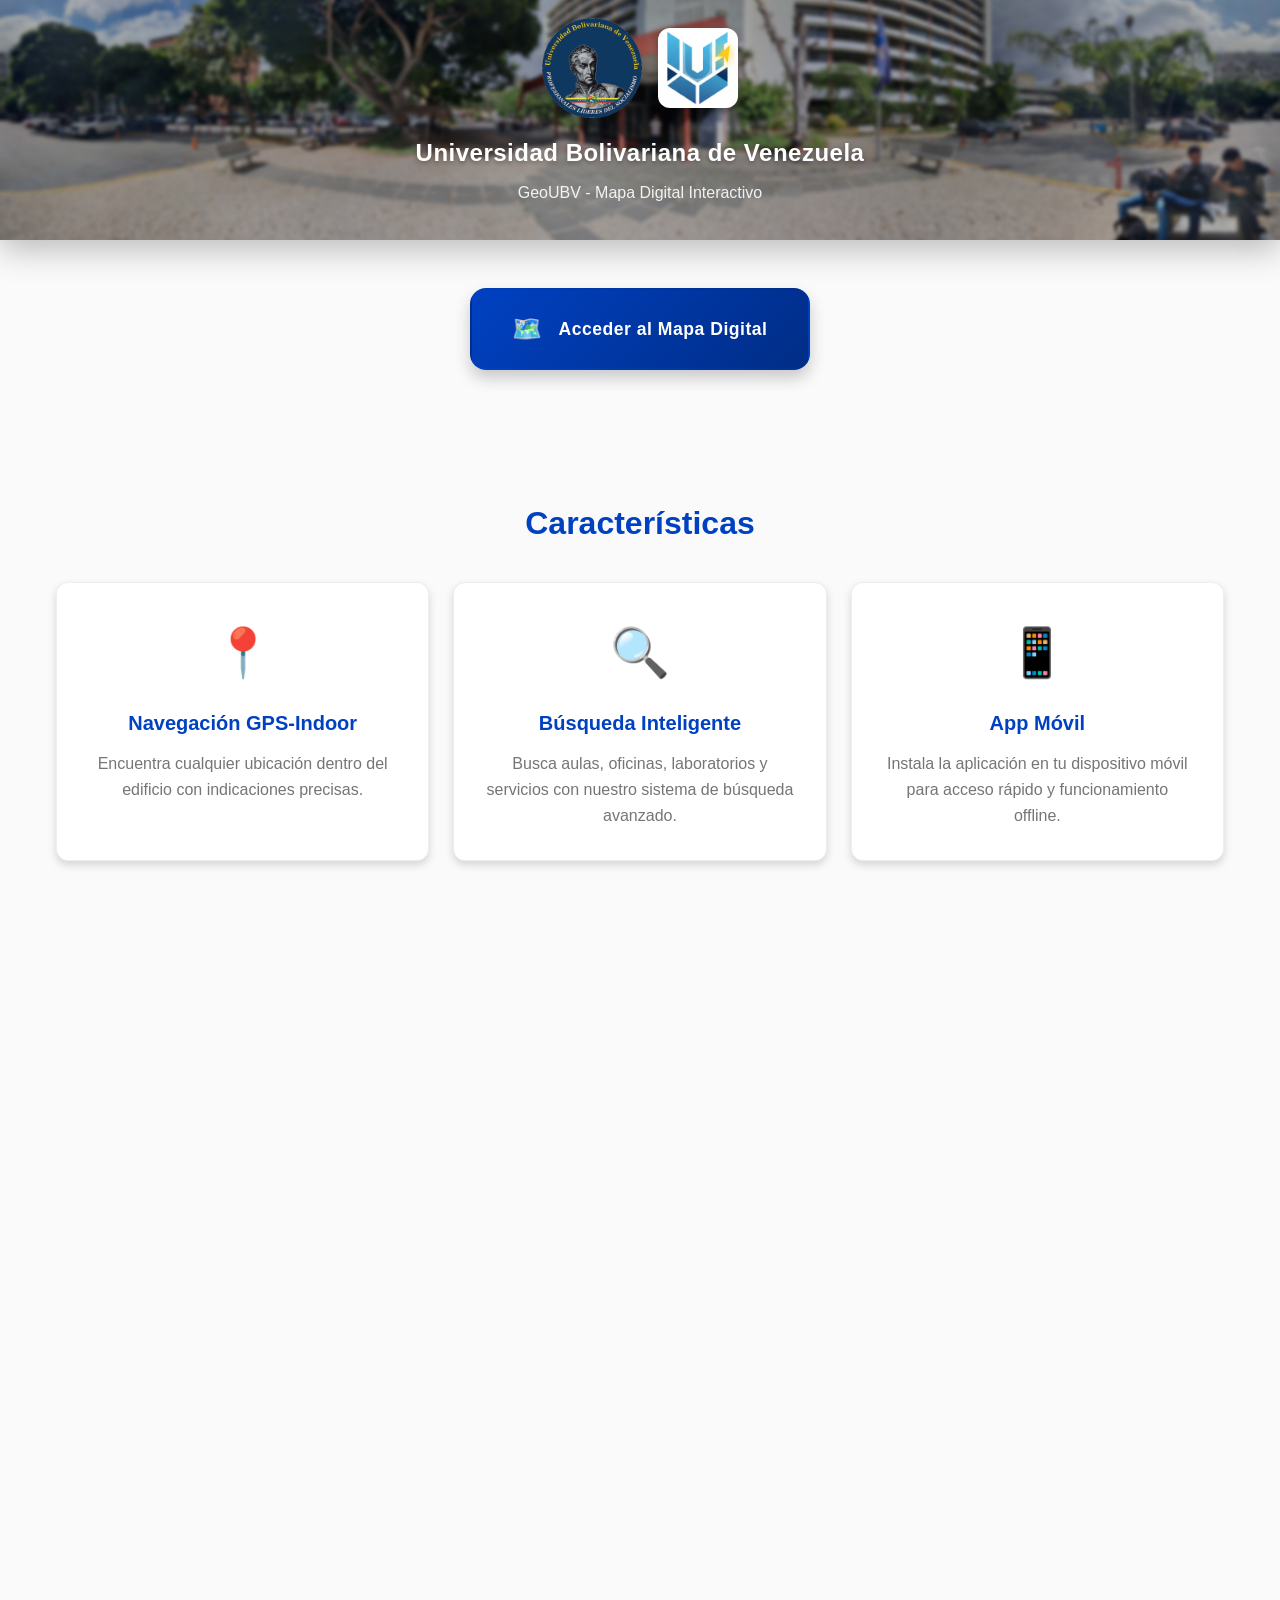
<file: index.html>
<!DOCTYPE html>
<html lang="es">

<head>
    <meta charset="UTF-8">
    <meta http-equiv="refresh" content="0; url=./menu.html">
    <title>Redirecting to Mapa Digital UBV</title>
    <link rel="stylesheet" href="styles/main.css?v=1.0.5">
    <script>
        // Redirección inmediata con JavaScript como respaldo
        window.location.href = 'menu.html';
    </script>
</head>

<body>
    <p>Redirigiendo al menú principal...</p>
</body>

</html>
</file>
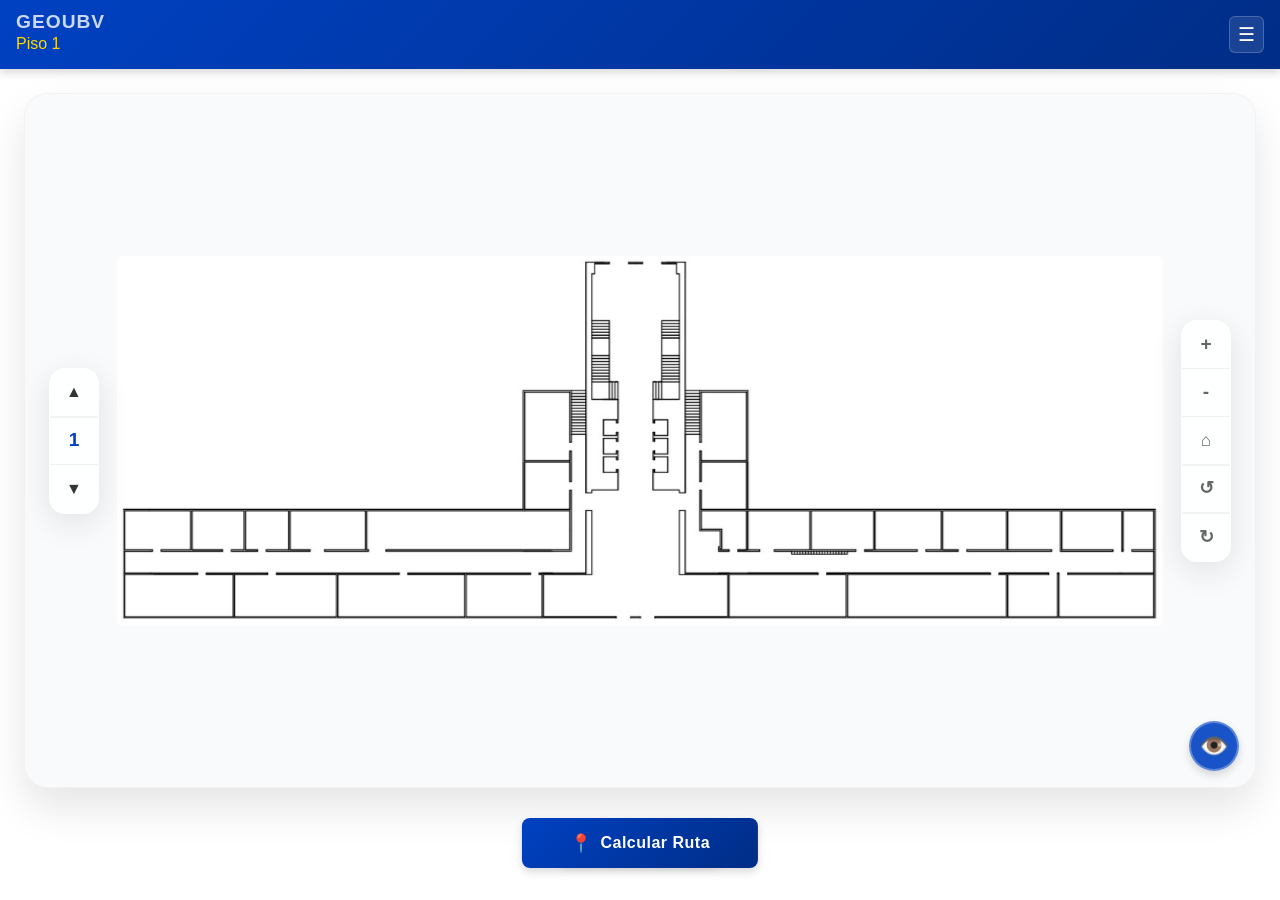
<file: map.html>
<!DOCTYPE html>
<html lang="es">

<head>
    <meta charset="UTF-8">
    <meta name="viewport" content="width=device-width, initial-scale=1.0, maximum-scale=1.0, user-scalable=no">
    <meta name="description" content="Mapa digital interactivo de la Universidad Bolivariana de Venezuela">
    <meta name="theme-color" content="#0041C2">

    <!-- PWA -->
    <link rel="manifest" href="manifest.json">

    <title>GeoUBV - Mapa Digital Interactivo</title>
    <link rel="stylesheet" href="styles/main.css?v=1.0.9">
</head>

<body>
    <!-- Header -->
    <header class="header">
        <div class="header-content">
            <div class="header-titles">
                <h1 class="header-title-main">GeoUBV</h1>
                <h2 class="current-floor-title" id="current-floor-title">Piso 1</h2>
            </div>
            <!-- Menú Desplegable -->
            <div class="dropdown-menu">
                <button class="dropdown-toggle" id="dropdown-toggle" aria-label="Menú">
                    <span class="menu-icon">☰</span>
                </button>
                <div class="dropdown-content" id="dropdown-content">
                    <button class="dropdown-item" data-action="menu">
                        <span class="item-icon">🏠</span>
                        <span class="item-text">Menú Principal</span>
                    </button>
                    <button class="dropdown-item" data-action="help">
                        <span class="item-icon">❓</span>
                        <span class="item-text">¿Cómo Usar?</span>
                    </button>
                    <button class="dropdown-item" data-action="admin">
                        <span class="item-icon">🔒</span>
                        <span class="item-text">Modo Admin</span>
                    </button>
                    <button class="dropdown-item" data-action="admin-profile">
                        <span class="item-icon">👤</span>
                        <span class="item-text">Perfil Admin</span>
                    </button>
                </div>
            </div>
        </div>
    </header>

    <!-- Contenedor Principal -->
    <main class="main-container">
        <!-- Área del Mapa -->
        <section class="map-container">
            <!-- Controles de Piso (Izquierda) -->
            <div class="floor-controls">
                <button class="floor-btn" id="floor-up" aria-label="Subir piso">▲</button>
                <div class="floor-display" id="floor-display">1</div>
                <button class="floor-btn" id="floor-down" aria-label="Bajar piso">▼</button>
            </div>

            <!-- Controles de Zoom (Derecha) -->
            <div class="zoom-controls">
                <button class="zoom-btn" id="zoom-in" aria-label="Acercar">+</button>
                <button class="zoom-btn" id="zoom-out" aria-label="Alejar">-</button>
                <button class="zoom-btn" id="zoom-reset" aria-label="Restablecer zoom">⌂</button>
                <button class="zoom-btn" id="rotate-left" aria-label="Rotar izquierda">↺</button>
                <button class="zoom-btn" id="rotate-right" aria-label="Rotar derecha">↻</button>
            </div>

            <!-- Botón Modo Inmersivo -->
            <button class="immersive-btn" id="immersive-btn" aria-label="Modo inmersivo">
                <span class="immersive-icon">👁️</span>
            </button>

            <!-- Contenedor del Mapa SVG -->
            <div class="map-wrapper" id="map-wrapper">
                <div id="map-image-wrapper" style="position:relative; width:100%; height:100%;">
                    <img id="map-image" class="map-svg" src="" alt="Mapa del edificio" aria-label="Mapa del edificio">
                    <canvas id="map-canvas"
                        style="position:absolute; left:0; top:0; width:100%; height:100%; pointer-events:none;"></canvas>
                </div>
            </div>
        </section>

        <!-- Botón Calcular Ruta (Debajo del mapa) -->
        <div class="route-button-container">
            <button class="route-btn" id="calculate-route-btn">Calcular Ruta</button>
        </div>

        <!-- Barra de Estado para Instrucciones de Ruta -->
        <div id="status-bar" style="
            text-align: center; 
            margin-top: 15px; 
            padding: 10px; 
            background: rgba(255,255,255,0.9); 
            border-radius: 8px; 
            font-weight: bold; 
            color: #333; 
            min-height: 24px;
            box-shadow: 0 4px 6px rgba(0,0,0,0.1);
            max-width: 600px;
            margin-left: auto;
            margin-right: auto;
            z-index: 10;
        ">Listo para navegar</div>
    </main>

    <!-- Modal de Calcular Ruta -->
    <div class="route-modal" id="route-modal">
        <div class="route-modal-overlay" id="route-modal-overlay"></div>
        <div class="route-modal-content">
            <div class="route-modal-header">
                <h2 class="route-modal-title">Calcular Ruta</h2>
                <button class="route-modal-close" id="route-modal-close" aria-label="Cerrar">×</button>
            </div>
            <div class="route-modal-body">
                <!-- Buscador de Origen -->
                <div class="route-search-section">
                    <label for="origin-search" class="route-search-label">Origen</label>
                    <div class="route-search-wrapper">
                        <input type="text" id="origin-search" class="route-search-input"
                            placeholder="Buscar ubicación de origen..." autocomplete="off"
                            aria-label="Buscar ubicación de origen">
                        <div class="route-search-suggestions" id="origin-suggestions"></div>
                    </div>
                    <div class="route-error-message" id="origin-error"></div>
                </div>

                <!-- Buscador de Destino -->
                <div class="route-search-section">
                    <label for="destination-search" class="route-search-label">Destino</label>
                    <div class="route-search-wrapper">
                        <input type="text" id="destination-search" class="route-search-input"
                            placeholder="Buscar ubicación de destino..." autocomplete="off"
                            aria-label="Buscar ubicación de destino">
                        <div class="route-search-suggestions" id="destination-suggestions"></div>
                    </div>
                    <div class="route-error-message" id="destination-error"></div>
                </div>

                <!-- Botón Calcular -->
                <div class="route-calculate-section">
                    <button class="route-calculate-btn" id="route-calculate-btn">Calcular</button>
                </div>
            </div>
        </div>
    </div>

    <!-- Modal de Ayuda -->
    <div class="route-modal" id="help-modal">
        <div class="route-modal-overlay" id="help-modal-overlay"></div>
        <div class="route-modal-content">
            <div class="route-modal-header">
                <h2 class="route-modal-title">Cómo Usar la App</h2>
                <button class="route-modal-close" id="help-modal-close" aria-label="Cerrar">×</button>
            </div>
            <div class="route-modal-body">
                <div class="help-content">
                    <section class="help-section">
                        <h3>🗺️ Navegación del Mapa</h3>
                        <ul>
                            <li><strong>Zoom:</strong> Usa los botones + y - o el scroll del mouse para hacer zoom</li>
                            <li><strong>Pan:</strong> Arrastra el mapa para moverte por él</li>
                            <li><strong>Pisos:</strong> Cambia entre pisos usando los controles de piso</li>
                        </ul>
                    </section>

                    <section class="help-section">
                        <h3>🛣️ Calcular Rutas</h3>
                        <ul>
                            <li>Haz click en "Calcular Ruta" en el menú</li>
                            <li>Busca tu ubicación de origen</li>
                            <li>Busca tu destino</li>
                            <li>Haz click en "Calcular" para ver la ruta</li>
                        </ul>
                    </section>

                    <section class="help-section">
                        <h3>👁️ Modo Inmersivo</h3>
                        <ul>
                            <li>Activa el modo inmersivo para una experiencia de pantalla completa</li>
                            <li>Presiona ESC para salir del modo inmersivo</li>
                        </ul>
                    </section>

                    <section class="help-section">
                        <h3>🌙 Modo Oscuro</h3>
                        <ul>
                            <li>Alterna entre tema claro y oscuro usando el switch en el menú</li>
                            <li>La preferencia se guarda automáticamente</li>
                        </ul>
                    </section>

                    <section class="help-section">
                        <h3>📱 Funciones Móviles</h3>
                        <ul>
                            <li>La app está optimizada para dispositivos móviles</li>
                            <li>Puedes instalarla como PWA para acceso rápido</li>
                            <li>Funciona sin conexión a internet</li>
                        </ul>
                    </section>
                </div>
            </div>
        </div>
    </div>

    <!-- Modal Modo Admin -->
    <div class="route-modal" id="admin-modal">
        <div class="route-modal-overlay" id="admin-modal-overlay"></div>
        <div class="route-modal-content">
            <div class="route-modal-header">
                <h2 class="route-modal-title">Modo Administrador</h2>
                <button class="route-modal-close" id="admin-modal-close" aria-label="Cerrar">×</button>
            </div>
            <div class="route-modal-body">
                <form id="admin-login-form">
                    <div class="route-search-section">
                        <label for="admin-user" class="route-search-label">Usuario</label>
                        <input type="text" id="admin-user" class="route-search-input" placeholder="Usuario" required
                            autocomplete="username">
                    </div>
                    <div class="route-search-section">
                        <label for="admin-password" class="route-search-label">Contraseña</label>
                        <input type="password" id="admin-password" class="route-search-input" placeholder="Contraseña"
                            required autocomplete="current-password">
                    </div>
                    <div class="route-error-message" id="admin-error-message" style="margin-bottom: 1rem;">Usuario o
                        contraseña incorrectos</div>
                    <div class="route-calculate-section">
                        <button type="submit" class="route-calculate-btn">Entrar</button>
                    </div>
                </form>
            </div>
        </div>
    </div>

    <!-- Panel de Perfil Admin (Migrado) -->
    <div id="panel-admin-profile" class="admin-panel">
        <div class="admin-panel-header">
            <h2>Panel de Control</h2>
            <button id="close-admin-profile" class="route-modal-close" style="font-size:1.5rem;">×</button>
        </div>
        <div class="admin-panel-body">
            <p>Estás logueado como: <b>Administrador</b></p>
            <hr>

            <!-- SECCIÓN ELIMINAR (MIGRADA) -->
            <div style="border-bottom: 1px solid var(--border-color); padding-bottom: 1rem; margin-bottom: 1rem;">
                <h3 style="margin-top:0; color:#d32f2f;">Eliminar ubicación</h3>
                <div class="form-group">
                    <label>Seleccione la ubicación a eliminar (solo locales):</label>
                    <select id="sel-eliminar-ubicacion" class="route-search-input"></select>
                </div>
                <button id="btn-eliminar-ubicacion" class="admin-action-btn danger" style="width:100%;">Eliminar
                    ubicación seleccionada</button>
            </div>

            <h3>Configuración GitHub</h3>
            <div class="form-group">
                <label>Usuario/Organización:</label>
                <input type="text" id="github-user" placeholder="tu-usuario" class="route-search-input">
            </div>
            <div class="form-group">
                <label>Repositorio:</label>
                <input type="text" id="github-repo" placeholder="nombre-repo" class="route-search-input">
            </div>
            <div class="form-group">
                <label>Token GitHub:</label>
                <input type="password" id="github-token" placeholder="ghp_xxxxxxxxxxxx" class="route-search-input">
            </div>
            <div class="form-group" style="display:flex; gap:10px;">
                <div style="flex:1;">
                    <label>Rama:</label>
                    <input type="text" id="github-branch" placeholder="main" class="route-search-input">
                </div>
                <div style="flex:2;">
                    <label>Ruta archivo:</label>
                    <input type="text" id="github-path" placeholder="data/dataUBV.json" class="route-search-input">
                </div>
            </div>
            <button id="btn-save-github-config" class="route-btn small" style="margin-top:10px;">Guardar Config</button>
            <hr>

            <h3>JSON generado</h3>
            <textarea id="json-output-admin" class="json-area" readonly></textarea>

            <div class="admin-actions">
                <button id="btn-copy-json" class="admin-action-btn">Copiar JSON</button>
                <button id="btn-download-json" class="admin-action-btn">Descargar JSON</button>
                <button id="btn-save-github" class="admin-action-btn danger">💾 Guardar en GitHub</button>
            </div>

            <div id="github-status" class="status-msg"></div>

            <hr>
            <div class="admin-footer">
                <button id="btn-reset-local" class="admin-action-btn warning">Resetear Cambios Locales</button>
            </div>
        </div>
    </div>

    <!-- Modal Agregar Ubicación (Migrado) -->
    <div id="modal-agregar" class="route-modal">
        <div class="route-modal-overlay"></div>
        <div class="route-modal-content">
            <div class="route-modal-header">
                <h2 class="route-modal-title">Agregar Ubicación</h2>
                <button id="modal-agregar-close" class="route-modal-close">×</button>
            </div>
            <div class="route-modal-body">
                <div class="form-group">
                    <label>Nombre del lugar:</label>
                    <input type="text" id="modal-agregar-nombre" class="route-search-input" placeholder="Ej: Aula 305">
                </div>
                <div class="form-group">
                    <label>Sector:</label>
                    <select id="modal-agregar-sector" class="route-search-input">
                        <option value="Ala_Oeste">Ala Oeste</option>
                        <option value="Centro">Centro</option>
                        <option value="Ala_Este">Ala Este</option>
                    </select>
                </div>
                <div class="route-calculate-section"
                    style="margin-top:20px; display:flex; gap:10px; justify-content:flex-end;">
                    <button id="btn-cancelar-agregar" class="route-btn" style="background:#666;">Cancelar</button>
                    <button id="btn-confirmar-agregar" class="route-btn">Guardar</button>
                </div>
            </div>
        </div>
    </div>

    <script type="module" src="scripts/app.js"></script>
    <script src="scripts/headerScroll.js"></script>
</body>

</html>
</file>
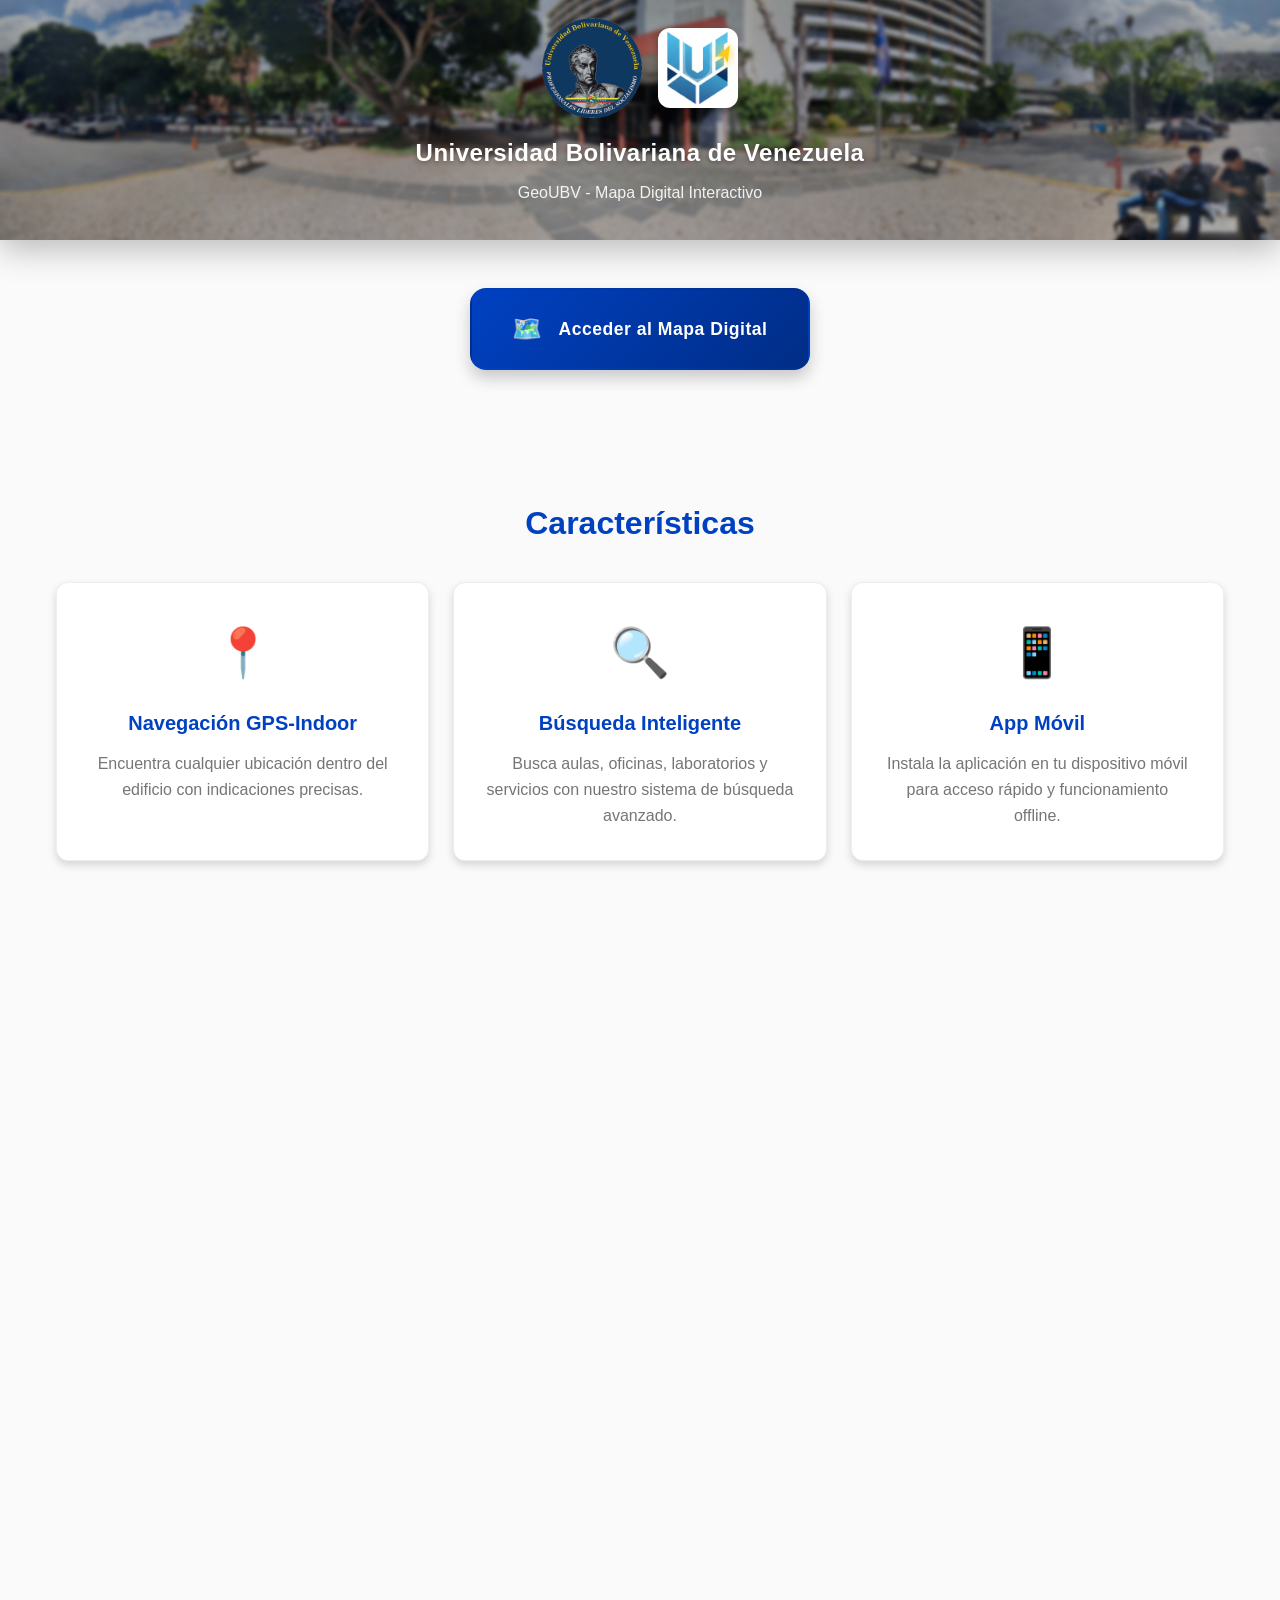
<file: menu.html>
<!DOCTYPE html>
<html lang="es">

<head>
    <meta charset="UTF-8">
    <meta name="viewport" content="width=device-width, initial-scale=1.0">
    <meta name="description" content="Mapa Digital Interactivo - Universidad Bolivariana de Venezuela">
    <meta name="theme-color" content="#0041C2">

    <!-- PWA -->
    <link rel="manifest" href="manifest.json">

    <title>Mapa Digital - Universidad Bolivariana de Venezuela</title>
    <link rel="stylesheet" href="styles/menu.css?v=1.0.7">
</head>

<body>
    <!-- Header -->
    <header class="menu-header">
        <div class="header-content">
            <div class="logo-section">
                <div class="logos-container">
                    <img src="assets/icons/ubvlogo.png" alt="Logo Universidad Bolivariana de Venezuela"
                        class="ubv-logo">
                    <img src="assets/icons/icon-192x192.png" alt="GeoUBV - Mapa Digital" class="app-logo">
                </div>
                <h1 class="university-title">Universidad Bolivariana de Venezuela</h1>
                <p class="app-subtitle">GeoUBV - Mapa Digital Interactivo</p>
            </div>
        </div>
    </header>

    <!-- Main Menu -->
    <main class="menu-main">
        <div class="menu-container">
            <!-- Hero removed: starting fresh (image and animations cleared) -->

            <!-- Main Action -->
            <section class="action-section">
                <a href="map.html" class="main-button">
                    <span class="button-icon">🗺️</span>
                    <span class="button-text">Acceder al Mapa Digital</span>
                </a>
            </section>

            <!-- Features Grid -->
            <section class="features-section">
                <h3 class="features-title">Características</h3>
                <div class="features-grid">
                    <div class="feature-card">
                        <div class="feature-icon">📍</div>
                        <h4 class="feature-title">Navegación GPS-Indoor</h4>
                        <p class="feature-description">
                            Encuentra cualquier ubicación dentro del edificio con indicaciones precisas.
                        </p>
                    </div>

                    <div class="feature-card">
                        <div class="feature-icon">🔍</div>
                        <h4 class="feature-title">Búsqueda Inteligente</h4>
                        <p class="feature-description">
                            Busca aulas, oficinas, laboratorios y servicios con nuestro sistema de búsqueda avanzado.
                        </p>
                    </div>

                    <div class="feature-card">
                        <div class="feature-icon">📱</div>
                        <h4 class="feature-title">App Móvil</h4>
                        <p class="feature-description">
                            Instala la aplicación en tu dispositivo móvil para acceso rápido y funcionamiento offline.
                        </p>
                    </div>

                    <div class="feature-card">
                        <div class="feature-icon">♿</div>
                        <h4 class="feature-title">Accesibilidad</h4>
                        <p class="feature-description">
                            Diseño inclusivo con soporte para diferentes necesidades y dispositivos.
                        </p>
                    </div>
                </div>
            </section>

            <!-- Info Section -->
            <section class="info-section">
                <div class="info-card">
                    <h4 class="info-title">¿Primera vez aquí?</h4>
                    <p class="info-text">
                        Nuestro mapa digital te ayudará a orientarte rápidamente. Incluye información sobre
                        puntos de interés, rutas de evacuación y servicios disponibles.
                    </p>
                </div>

                <div class="info-card">
                    <h4 class="info-title">Actualizaciones</h4>
                    <p class="info-text">
                        La aplicación se actualiza automáticamente. Siempre tendrás acceso a la información más
                        reciente.
                    </p>
                </div>
            </section>
        </div>
    </main>

    <!-- Footer -->
    <footer class="menu-footer">
        <div class="footer-content">
            <p class="footer-text">
                &copy; 2024 Universidad Bolivariana de Venezuela. Todos los derechos reservados.
            </p>
            <p class="footer-text footer-subtext">
                Mapa Digital Interactivo - Versión Prototipo
            </p>
        </div>
    </footer>

    <script src="scripts/menu.js"></script>
</body>

</html>
</file>
<file: styles/main.css>
﻿/* ============================================
   Variables y Reset
   ============================================ */

:root {
    --primary-blue: #0041C2;
    --dark-blue: #002D86;
    --light-gray: #F4F7FA;
    --white: #FFFFFF;
    --gold: #FFD700;

    --shadow-sm: 0 2px 4px rgba(0, 0, 0, 0.1);
    --shadow-md: 0 4px 8px rgba(0, 0, 0, 0.15);
    --shadow-lg: 0 8px 16px rgba(0, 0, 0, 0.2);

    --transition-fast: 0.2s ease;
    --transition-normal: 0.3s ease;
    --transition-slow: 0.5s ease;

    /* Tema Claro (por defecto) */
    --bg-primary: #FFFFFF;
    --bg-secondary: #F4F7FA;
    --text-primary: #333333;
    --text-secondary: #666666;
    --border-color: #E1E5E9;
    --card-bg: #FFFFFF;
    --modal-bg: rgba(0, 0, 0, 0.5);
    --modal-content-bg: #FFFFFF;
}



* {
    margin: 0;
    padding: 0;
    box-sizing: border-box;
}

html,
body {
    height: 100%;
    overflow-x: hidden;
    overflow-y: auto;
    /* Permitir scroll vertical si es necesario */
}

body {
    font-family: -apple-system, BlinkMacSystemFont, 'Segoe UI', Roboto, 'Helvetica Neue', Arial, sans-serif;
    background-color: var(--bg-primary);
    color: var(--text-primary);
    line-height: 1.6;
    min-height: 100vh;
    display: flex;
    flex-direction: column;
    transition: background-color var(--transition-normal), color var(--transition-normal);
}

/* ============================================
   Header
   ============================================ */

.header {
    background: linear-gradient(135deg, var(--primary-blue) 0%, var(--dark-blue) 100%);
    color: var(--white);
    padding: 0.75rem 1rem;
    box-shadow: var(--shadow-md);
    position: sticky;
    top: 0;
    z-index: 100;
    transition: transform 0.3s ease-in-out;
}

.header-content {
    max-width: 1400px;
    margin: 0 auto;
    display: flex;
    align-items: center;
    justify-content: space-between;
}

.header-titles {
    display: flex;
    flex-direction: column;
}

.header-title-main {
    font-size: 1.2rem;
    font-weight: 800;
    margin: 0;
    line-height: 1;
    letter-spacing: 1px;
    text-transform: uppercase;
    opacity: 0.8;
}

.current-floor-title {
    font-size: 1rem;
    font-weight: 500;
    margin: 0;
    color: var(--gold);
    text-transform: capitalize;
}

/* MenÃº Desplegable */
.dropdown-menu {
    position: relative;
}

.dropdown-toggle {
    background: rgba(255, 255, 255, 0.1);
    border: 1px solid rgba(255, 255, 255, 0.2);
    border-radius: 6px;
    color: var(--white);
    padding: 0.5rem;
    cursor: pointer;
    transition: all var(--transition-fast);
    display: flex;
    align-items: center;
    justify-content: center;
}

.dropdown-toggle:hover {
    background: rgba(255, 255, 255, 0.2);
    transform: scale(1.05);
}

.dropdown-toggle:active {
    transform: scale(0.95);
}

.menu-icon {
    font-size: 1.2rem;
    line-height: 1;
}

.dropdown-content {
    position: absolute;
    top: 100%;
    right: 0;
    background: var(--card-bg);
    border-radius: 8px;
    box-shadow: var(--shadow-lg);
    min-width: 200px;
    opacity: 0;
    visibility: hidden;
    transform: translateY(-10px);
    transition: all 0.2s ease;
    z-index: 1000;
    margin-top: 0.5rem;
}

.dropdown-content.active {
    opacity: 1;
    visibility: visible;
    transform: translateY(0);
}

.dropdown-item {
    display: flex;
    align-items: center;
    gap: 0.75rem;
    padding: 0.75rem 1rem;
    color: var(--text-primary);
    text-decoration: none;
    transition: background-color var(--transition-fast);
    border: none;
    background: none;
    width: 100%;
    text-align: left;
    cursor: pointer;
    font-size: 0.9rem;
}

.dropdown-item:hover {
    background-color: var(--bg-secondary);
}

.dropdown-item:first-child {
    border-radius: 8px 8px 0 0;
}

.dropdown-item:last-child {
    border-radius: 0 0 8px 8px;
}

.dropdown-item:only-child {
    border-radius: 8px;
}

.item-icon {
    font-size: 1.1rem;
    width: 20px;
    text-align: center;
}

.item-text {
    flex: 1;
}



.back-to-menu {
    color: var(--white);
    text-decoration: none;
    font-size: 0.9rem;
    font-weight: 500;
    padding: 0.5rem 1rem;
    border-radius: 6px;
    background-color: rgba(255, 255, 255, 0.1);
    transition: all var(--transition-fast);
    border: 1px solid rgba(255, 255, 255, 0.2);
}

.back-to-menu:hover {
    background-color: rgba(255, 255, 255, 0.2);
    transform: translateX(-2px);
}

.back-to-menu:active {
    transform: translateX(0);
}

.header-title {
    font-size: 1.75rem;
    font-weight: 700;
    margin-bottom: 0.25rem;
    letter-spacing: 0.5px;
}

.header-subtitle {
    font-size: 0.95rem;
    opacity: 0.9;
    font-weight: 300;
}

/* ============================================
   Contenedor Principal
   ============================================ */

.main-container {
    display: flex;
    flex-direction: column;
    min-height: calc(100vh - 80px);
    /* Altura mÃ­nima considerando el header */
    max-width: 1400px;
    margin: 0 auto;
    width: 100%;
    padding: 1.5rem;
    gap: 1rem;
    overflow-y: auto;
    /* Permitir scroll vertical */
}

/* ============================================
   Ãrea del Mapa
   ============================================ */

.map-container {
    flex: 1;
    position: relative;
    background-color: var(--white);
    border-radius: 24px;
    box-shadow: 0 20px 40px rgba(0, 0, 0, 0.1);
    overflow: hidden;
    min-height: 400px;
    /* Altura mínima para asegurar visibilidad */
    display: flex;
    align-items: center;
    justify-content: center;
    border: 1px solid rgba(0, 0, 0, 0.05);
}

/* Controles de Piso (Izquierda) */
.floor-controls {
    position: absolute;
    top: 50%;
    left: 1.5rem;
    transform: translateY(-50%);
    display: flex;
    flex-direction: column;
    gap: 0;
    z-index: 10;
    background-color: rgba(255, 255, 255, 0.85);
    backdrop-filter: blur(12px);
    -webkit-backdrop-filter: blur(12px);
    border-radius: 16px;
    box-shadow: 0 8px 32px rgba(0, 0, 0, 0.1);
    overflow: hidden;
    border: 1px solid rgba(255, 255, 255, 0.3);
    transition: all var(--transition-normal);
}

.floor-controls:hover {
    box-shadow: 0 12px 40px rgba(0, 0, 0, 0.15);
    background-color: rgba(255, 255, 255, 0.95);
}



.floor-btn {
    width: 48px;
    height: 48px;
    background: transparent;
    border: none;
    border-bottom: 1px solid rgba(0, 0, 0, 0.05);
    color: var(--text-primary);
    font-size: 1rem;
    cursor: pointer;
    transition: all var(--transition-fast);
    display: flex;
    align-items: center;
    justify-content: center;
}



.floor-btn:last-child {
    border-bottom: none;
}

.floor-btn:hover {
    background-color: rgba(0, 65, 194, 0.1);
    color: var(--primary-blue);
}

.floor-btn:active {
    background-color: rgba(0, 65, 194, 0.2);
}

.floor-display {
    width: 48px;
    height: 48px;
    background: transparent;
    border-top: 1px solid rgba(0, 0, 0, 0.05);
    border-bottom: 1px solid rgba(0, 0, 0, 0.05);
    color: var(--primary-blue);
    font-size: 1.2rem;
    font-weight: 700;
    display: flex;
    align-items: center;
    justify-content: center;
    font-variant-numeric: tabular-nums;
}



/* Controles de Zoom (Derecha) */
.zoom-controls {
    position: absolute;
    top: 50%;
    right: 1.5rem;
    transform: translateY(-50%);
    display: flex;
    flex-direction: column;
    gap: 0;
    z-index: 10;
    background-color: rgba(255, 255, 255, 0.85);
    backdrop-filter: blur(12px);
    -webkit-backdrop-filter: blur(12px);
    border-radius: 16px;
    box-shadow: 0 8px 32px rgba(0, 0, 0, 0.1);
    overflow: hidden;
    border: 1px solid rgba(255, 255, 255, 0.3);
    transition: all var(--transition-normal);
}

.zoom-controls:hover {
    box-shadow: 0 12px 40px rgba(0, 0, 0, 0.15);
    background-color: rgba(255, 255, 255, 0.95);
}



.zoom-btn {
    width: 48px;
    height: 48px;
    background: transparent;
    border: none;
    border-bottom: 1px solid rgba(0, 0, 0, 0.05);
    color: var(--text-secondary);
    font-size: 1.2rem;
    font-weight: 600;
    cursor: pointer;
    transition: all var(--transition-fast);
    display: flex;
    align-items: center;
    justify-content: center;
}



.zoom-btn:last-child {
    border-bottom: none;
}

.zoom-btn:hover {
    background-color: rgba(0, 65, 194, 0.1);
    color: var(--primary-blue);
}



.zoom-btn:active {
    background-color: rgba(0, 65, 194, 0.2);
}

#zoom-reset {
    font-size: 1.1rem;
}

#rotate-left,
#rotate-right {
    font-size: 1.1rem;
    border-top: 1px solid rgba(0, 0, 0, 0.05);
}



/* BotÃ³n Modo Inmersivo */
.immersive-btn {
    position: absolute;
    bottom: 1rem;
    right: 1rem;
    width: 50px;
    height: 50px;
    background-color: rgba(0, 65, 194, 0.9);
    border: 2px solid rgba(255, 255, 255, 0.3);
    border-radius: 50%;
    color: var(--white);
    font-size: 1.5rem;
    cursor: pointer;
    transition: all var(--transition-normal);
    z-index: 15;
    display: flex;
    align-items: center;
    justify-content: center;
    box-shadow: var(--shadow-md);
    backdrop-filter: blur(10px);
}

.immersive-btn:hover {
    background-color: rgba(0, 65, 194, 1);
    transform: scale(1.1);
    box-shadow: var(--shadow-lg);
}

.immersive-btn:active {
    transform: scale(0.95);
}

.immersive-btn.immersive-mode {
    background-color: rgba(220, 53, 69, 0.9);
    border-color: rgba(255, 255, 255, 0.5);
}

.immersive-btn.immersive-mode:hover {
    background-color: rgba(220, 53, 69, 1);
}

/* ============================================
   Modo Inmersivo
   ============================================ */

.immersive-mode .header {
    transform: translateY(-100%);
}

.immersive-mode .floor-controls,
.immersive-mode .zoom-controls,
.immersive-mode .route-button-container {
    opacity: 0;
    pointer-events: none;
    transform: scale(0.8);
    transition: all 0.3s ease;
}

.immersive-mode .immersive-btn {
    opacity: 0.7;
}

.immersive-mode .immersive-btn:hover {
    opacity: 1;
}

/* Contenedor del Mapa SVG */
.map-wrapper {
    width: 100%;
    height: 100%;
    display: flex;
    align-items: center;
    justify-content: center;
    padding: 2rem;
    overflow: hidden;
    position: relative;
    min-height: 0;
    touch-action: none;
    -ms-touch-action: none;
}

.map-svg {
    width: 100%;
    height: 100%;
    min-width: 0;
    min-height: 0;
    max-width: 100%;
    max-height: 100%;
    background-color: var(--light-gray);
    border-radius: 8px;
    transition: all var(--transition-slow);
    object-fit: contain;
    flex-shrink: 1;
    touch-action: none;
    -ms-touch-action: none;
}

/* Canvas overlay para rutas */
#map-canvas,
.map-canvas {
    position: absolute;
    left: 0;
    top: 0;
    width: 100%;
    height: 100%;
    pointer-events: none;
}

/* ============================================
   BotÃ³n Calcular Ruta
   ============================================ */

.route-button-container {
    position: absolute;
    bottom: 2rem;
    left: 50%;
    transform: translateX(-50%);
    z-index: 20;
    display: flex;
    justify-content: center;
    align-items: center;
    padding: 0;
    width: auto;
    pointer-events: none;
    /* Container passes clicks, button catches them */
}

.route-btn {
    pointer-events: auto;
    background: linear-gradient(135deg, var(--primary-blue) 0%, var(--dark-blue) 100%);
    color: var(--white);
    border: none;
    padding: 1rem 2.5rem;
    font-size: 1rem;
    font-weight: 600;
    border-radius: 50px;
    cursor: pointer;
    transition: all var(--transition-normal);
    box-shadow: 0 10px 25px rgba(0, 65, 194, 0.4);
    letter-spacing: 0.5px;
    white-space: nowrap;
    display: flex;
    align-items: center;
    gap: 0.5rem;
}

.route-btn::before {
    content: "📍";
    font-size: 1.1rem;
}

.route-btn {
    background: linear-gradient(135deg, var(--primary-blue) 0%, var(--dark-blue) 100%);
    color: var(--white);
    border: none;
    padding: 0.9rem 3rem;
    font-size: 1rem;
    font-weight: 600;
    border-radius: 8px;
    cursor: pointer;
    transition: all var(--transition-normal);
    box-shadow: var(--shadow-md);
    letter-spacing: 0.5px;
}

.route-btn:hover {
    transform: translateY(-4px) scale(1.02);
    box-shadow: 0 15px 35px rgba(0, 65, 194, 0.5);
}

.route-btn:active {
    transform: translateY(0);
}

/* ============================================
   Modal de Calcular Ruta
   ============================================ */

.route-modal {
    position: fixed;
    top: 0;
    left: 0;
    width: 100vw;
    height: 100vh;
    z-index: 1000;
    display: flex;
    flex-direction: column;
    align-items: center;
    justify-content: center;
    padding: 1rem;
    opacity: 0;
    visibility: hidden;
    transition: opacity var(--transition-normal), visibility var(--transition-normal);
    pointer-events: none;
}

.route-modal.active {
    opacity: 1;
    visibility: visible;
    pointer-events: auto;
}

.route-modal-overlay {
    position: absolute;
    top: 0;
    left: 0;
    right: 0;
    bottom: 0;
    background-color: var(--modal-bg);
    backdrop-filter: blur(4px);
}

.route-modal-content {
    position: relative;
    background-color: var(--modal-content-bg);
    border-radius: 16px;
    width: 100%;
    max-width: 500px;
    max-height: 90vh;
    overflow-y: auto;
    box-shadow: 0 8px 32px rgba(0, 0, 0, 0.3);
    transform: scale(0.9);
    transition: transform var(--transition-normal);
    z-index: 1001;
    margin: auto;
}

.route-modal.active .route-modal-content {
    transform: scale(1);
}

.route-modal-header {
    display: flex;
    justify-content: space-between;
    align-items: center;
    padding: 1.5rem;
    border-bottom: 1px solid var(--border-color);
}

.route-modal-title {
    font-size: 1.5rem;
    font-weight: 700;
    color: var(--text-primary);
    margin: 0;
}

.route-modal-close {
    background: none;
    border: none;
    font-size: 2rem;
    color: var(--text-secondary);
    cursor: pointer;
    width: 36px;
    height: 36px;
    display: flex;
    align-items: center;
    justify-content: center;
    border-radius: 50%;
    transition: all var(--transition-fast);
    line-height: 1;
    padding: 0;
}

.route-modal-close:hover {
    background-color: var(--bg-secondary);
    color: var(--text-primary);
}

.route-modal-close:active {
    transform: scale(0.9);
}

.route-modal-body {
    padding: 1.5rem;
}

/* Secciones de bÃºsqueda en el modal */
.route-search-section {
    margin-bottom: 1.5rem;
}

.route-search-label {
    display: block;
    font-size: 1rem;
    font-weight: 600;
    color: var(--text-primary);
    margin-bottom: 0.5rem;
}

.route-search-wrapper {
    position: relative;
}

.route-search-input {
    width: 100%;
    padding: 0.75rem;
    border: 2px solid var(--border-color);
    border-radius: 8px;
    font-size: 1rem;
    transition: all var(--transition-normal);
    background-color: var(--card-bg);
    color: var(--text-primary);
}

.route-search-input:focus {
    outline: none;
    border-color: var(--primary-blue);
    box-shadow: 0 0 0 3px rgba(0, 65, 194, 0.1);
}

.route-search-input.error {
    border-color: #dc3545;
}

.route-search-input.error:focus {
    border-color: #dc3545;
    box-shadow: 0 0 0 3px rgba(220, 53, 69, 0.1);
}

/* Sugerencias de bÃºsqueda */
.route-search-suggestions {
    position: absolute;
    top: 100%;
    left: 0;
    right: 0;
    background-color: var(--card-bg);
    border: 1px solid var(--border-color);
    border-radius: 8px;
    box-shadow: var(--shadow-md);
    max-height: 200px;
    overflow-y: auto;
    z-index: 10;
    display: none;
    margin-top: 0.25rem;
}

.route-search-suggestions.active {
    display: block;
}

.route-suggestion-item {
    padding: 0.75rem;
    cursor: pointer;
    transition: background-color var(--transition-fast);
    border-bottom: 1px solid var(--border-color);
    color: var(--text-primary);
}

.route-suggestion-item:last-child {
    border-bottom: none;
}

.route-suggestion-item:hover {
    background-color: var(--bg-secondary);
}

.route-suggestion-item:active {
    background-color: #e0e0e0;
}

/* Mensajes de error */
.route-error-message {
    color: #dc3545;
    font-size: 0.875rem;
    margin-top: 0.5rem;
    display: none;
    padding-left: 0.25rem;
}

.route-error-message.active {
    display: block;
    margin-bottom: 1rem;
    animation: fadeIn 0.3s ease;
}

@keyframes fadeIn {
    from {
        opacity: 0;
        transform: translateY(-5px);
    }

    to {
        opacity: 1;
        transform: translateY(0);
    }
}

/* Indicador de Modo Admin */
body.admin-mode-active .header {
    border-bottom: 3px solid var(--gold);
}

body.admin-mode-active .dropdown-item[data-action="admin"] .item-text::after {
    content: " (Activo)";
    color: var(--gold);
    font-size: 0.8rem;
    font-weight: bold;
}

/* SecciÃ³n del botÃ³n calcular */
.route-calculate-section {
    margin-top: 2rem;
    padding-top: 1.5rem;
    border-top: 1px solid var(--border-color);
}

.route-calculate-btn {
    width: 100%;
    padding: 1rem;
    background: linear-gradient(135deg, var(--gold) 0%, #FFC700 100%);
    color: var(--text-primary);
    border: none;
    border-radius: 8px;
    font-size: 1rem;
    font-weight: 700;
    cursor: pointer;
    transition: all var(--transition-normal);
    box-shadow: var(--shadow-md);
    text-transform: uppercase;
    letter-spacing: 0.5px;
}

.route-calculate-btn:hover:not(:disabled) {
    transform: translateY(-2px);
    box-shadow: var(--shadow-lg);
    background: linear-gradient(135deg, #FFC700 0%, var(--gold) 100%);
}

.route-calculate-btn:active:not(:disabled) {
    transform: translateY(0);
}

.route-calculate-btn:disabled {
    opacity: 0.5;
    cursor: not-allowed;
    transform: none;
}

/* ============================================
   Footer
   ============================================ */

.footer {
    background: linear-gradient(135deg, var(--dark-blue) 0%, var(--primary-blue) 100%);
    color: var(--white);
    padding: 1.5rem 2rem;
    margin-top: auto;
    box-shadow: 0 -2px 8px rgba(0, 0, 0, 0.1);
}

.footer-content {
    max-width: 1400px;
    margin: 0 auto;
    text-align: center;
}

.footer-text {
    font-size: 0.9rem;
    opacity: 0.9;
    margin-bottom: 0.25rem;
}

.footer-subtext {
    font-size: 0.8rem;
    opacity: 0.7;
    font-weight: 300;
}

/* ============================================
   Responsive Design
   ============================================ */

@media (max-width: 1024px) {
    .main-container {
        padding: 1rem;
    }
}

@media (max-width: 768px) {
    .header {
        padding: 0.75rem 1rem;
    }

    .header-title {
        font-size: 1.25rem;
    }

    .header-subtitle {
        font-size: 0.75rem;
    }

    .main-container {
        padding: 0.75rem;
        min-height: calc(100vh - 70px);
    }

    .map-container {
        border-radius: 16px;
        min-height: 350px;
    }

    .floor-controls,
    .zoom-controls {
        top: 1.5rem;
        bottom: auto;
        transform: none;
    }

    .floor-controls {
        left: 0.75rem;
    }

    .zoom-controls {
        right: 0.75rem;
    }

    .floor-btn,
    .zoom-btn,
    .floor-display {
        width: 40px;
        height: 40px;
        font-size: 0.9rem;
    }

    .route-button-container {
        bottom: 1rem;
    }

    .route-btn {
        padding: 0.8rem 2rem;
        font-size: 0.95rem;
    }

    .immersive-btn {
        bottom: 1.5rem;
        right: 0.75rem;
        width: 44px;
        height: 44px;
    }
}

@media (max-width: 480px) {
    .header-title {
        font-size: 1.1rem;
    }

    .main-container {
        padding: 0.5rem;
    }

    .map-container {
        min-height: 300px;
        border-radius: 12px;
    }

    .floor-controls,
    .zoom-controls {
        top: 1rem;
        bottom: auto;
    }

    .floor-controls {
        left: 0.5rem;
    }

    .zoom-controls {
        right: 0.5rem;
    }

    .route-button-container {
        bottom: 0.75rem;
    }

    .route-btn {
        padding: 0.7rem 1.75rem;
        font-size: 0.9rem;
    }

    .immersive-btn {
        bottom: 1rem;
        right: 0.5rem;
        width: 40px;
        height: 40px;
    }
}

/* Ajustes para pantallas cortas */
@media (max-height: 860px) {
    .map-container {
        min-height: 215px;
    }
}



/* Header ocultable al hacer scroll */
.header-hidden {
    transform: translateY(-100%);
}

/* ============================================
   Modal de Ayuda
   ============================================ */

.help-content {
    max-width: 100%;
}

.help-section {
    margin-bottom: 1.5rem;
}

.help-section h3 {
    color: var(--text-primary);
    font-size: 1.2rem;
    font-weight: 600;
    margin-bottom: 0.75rem;
    display: flex;
    align-items: center;
    gap: 0.5rem;
}

.help-section ul {
    list-style: disc;
    /* Restaurar viñetas estándar */
    padding-left: 1.5rem;
    margin: 0;
}

.help-section li {
    color: var(--text-secondary);
    margin-bottom: 0.5rem;
    position: relative;
}

/* .help-section li::before removed to fix encoding artifact */

.help-section strong {
    color: var(--text-primary);
    font-weight: 600;
}

/* ============================================
   Panel Admin Profile (Migrado)
   ============================================ */
.admin-panel {
    position: fixed;
    top: 80px;
    right: 20px;
    width: 350px;
    background-color: var(--white);
    border-radius: 16px;
    box-shadow: var(--shadow-lg);
    z-index: 1100;
    max-height: 85vh;
    overflow-y: auto;
    border: 1px solid var(--border-color);
    display: none;
    animation: slideInRight 0.3s ease;
}

.admin-panel.active {
    display: block;
}

@keyframes slideInRight {
    from {
        opacity: 0;
        transform: translateX(20px);
    }

    to {
        opacity: 1;
        transform: translateX(0);
    }
}

.admin-panel-header {
    display: flex;
    justify-content: space-between;
    align-items: center;
    padding: 1rem 1.5rem;
    border-bottom: 1px solid var(--border-color);
    background-color: var(--bg-secondary);
}

.admin-panel-header h2 {
    font-size: 1.2rem;
    margin: 0;
    color: var(--primary-blue);
}

.admin-panel-body {
    padding: 1.5rem;
}

.admin-panel-body h3 {
    font-size: 1rem;
    color: var(--text-primary);
    margin: 1rem 0 0.5rem;
}

.form-group {
    margin-bottom: 0.75rem;
}

.form-group label {
    display: block;
    font-size: 0.85rem;
    font-weight: 500;
    margin-bottom: 0.25rem;
    color: var(--text-secondary);
}

.json-area {
    width: 100%;
    height: 150px;
    padding: 0.5rem;
    border: 1px solid var(--border-color);
    border-radius: 6px;
    font-family: monospace;
    font-size: 0.8rem;
    resize: vertical;
    background-color: var(--bg-secondary);
}

.admin-actions {
    display: flex;
    flex-wrap: wrap;
    gap: 0.5rem;
    margin-top: 1rem;
}

.admin-action-btn {
    flex: 1;
    padding: 0.5rem;
    border: none;
    border-radius: 6px;
    background-color: var(--bg-secondary);
    color: var(--text-primary);
    font-size: 0.9rem;
    cursor: pointer;
    transition: all 0.2s ease;
    border: 1px solid var(--border-color);
}

.admin-action-btn:hover {
    background-color: #e2e6ea;
}

.admin-action-btn.danger {
    background-color: #dc3545;
    color: white;
    border-color: #dc3545;
}

.admin-action-btn.danger:hover {
    background-color: #c82333;
}

.admin-action-btn.warning {
    background-color: #ffc107;
    color: #212529;
    border-color: #ffc107;
}

.status-msg {
    margin-top: 0.5rem;
    font-size: 0.85rem;
    text-align: center;
}
</file>
<file: styles/menu.css>
/* ============================================
   Menu Styles - Mapa Digital UBV
   ============================================ */

:root {
    --primary-blue: #0041C2;
    --dark-blue: #002D86;
    --light-blue: #E3F2FD;
    --accent-gold: #FFD700;
    --white: #FFFFFF;
    --gray-50: #FAFAFA;
    --gray-100: #F5F5F5;
    --gray-200: #EEEEEE;
    --gray-300: #E0E0E0;
    --gray-600: #757575;
    --gray-800: #424242;
    --shadow-sm: 0 2px 4px rgba(0, 0, 0, 0.1);
    --shadow-md: 0 4px 8px rgba(0, 0, 0, 0.15);
    --shadow-lg: 0 8px 16px rgba(0, 0, 0, 0.2);
    --border-radius: 12px;
    --border-radius-lg: 16px;
    --transition: all 0.3s ease;
}

* {
    margin: 0;
    padding: 0;
    box-sizing: border-box;
}

html,
body {
    height: 100%;
    font-family: -apple-system, BlinkMacSystemFont, 'Segoe UI', Roboto, 'Helvetica Neue', Arial, sans-serif;
    background-color: var(--gray-50);
    color: var(--gray-800);
    line-height: 1.6;
    overflow-x: hidden;
}

/* ============================================
   Header
   ============================================ */

.menu-header {
    /* Banner image as header background; width must always fill the header.
       Using background-size 100% auto so the image fills header width and
       its vertical overflow is clipped by the fixed header height. */
    color: var(--white);
    height: 240px;
    /* fixed vertical size */
    box-shadow: 0 10px 30px rgba(0, 0, 0, 0.25);
    position: relative;
    overflow: hidden;
    /* hide any vertical excess of the background */
    display: flex;
    align-items: center;
    /* vertically center header content */
    justify-content: center;
    /* horizontally center header content */
}

/* Animated banner implemented via pseudo-element ::before */
.menu-header::before {
    content: '';
    position: absolute;
    left: 0;
    top: 0;
    width: 200%;
    height: 100%;
    /* Place two explicit copies side-by-side (no repeat) to enable
       a continuous translate without using tiled repeat-x which caused
       obvious mosaic seams. The two copies are positioned left/right. */
    background-image: url('../assets/banner.webp'), url('../assets/banner.webp');
    background-repeat: no-repeat, no-repeat;
    background-position: left center, right center;
    /* Each copy fills the header width; height set to auto so the image's
         intrinsic height may exceed the header (excess will be clipped). */
    background-size: 50% auto, 50% auto;
    transform: translateX(0) scale(1);
    transform-origin: center center;
    will-change: transform;
    z-index: 1;
    animation: headerPanZoom 60s linear infinite;
}

/* Subtle overlay to hide seam and improve legibility */
.menu-header::after {
    content: '';
    position: absolute;
    inset: 0;
    z-index: 1.5;
    pointer-events: none;
    /* Edge fade + slight darkening to mask seams */
    background: linear-gradient(to right, rgba(0, 0, 0, 0.35) 0%, rgba(0, 0, 0, 0) 12%, rgba(0, 0, 0, 0) 88%, rgba(0, 0, 0, 0.35) 100%);
}

/* Keep header content above the animated background */
.header-content {
    max-width: 1200px;
    margin: 0 auto;
    position: relative;
    z-index: 2;
}

.logo-section {
    text-align: center;
    margin-bottom: 1rem;
}

.logos-container {
    display: flex;
    align-items: center;
    justify-content: center;
    gap: 1rem;
    margin-bottom: 1rem;
}

.ubv-logo {
    width: 100px;
    height: auto;
    filter: drop-shadow(0 2px 4px rgba(0, 0, 0, 0.2));
}

.app-logo {
    width: 80px;
    height: auto;
    filter: drop-shadow(0 2px 4px rgba(0, 0, 0, 0.2));
    border-radius: 12px;
    box-shadow: 0 4px 8px rgba(0, 0, 0, 0.1);
}

.university-title {
    font-size: 1.5rem;
    font-weight: 600;
    margin: 0 0 0.5rem 0;
    letter-spacing: 0.5px;
    text-shadow: 0 2px 4px rgba(0, 0, 0, 0.3);
}

.app-subtitle {
    font-size: 1rem;
    font-weight: 400;
    margin: 0;
    opacity: 0.9;
    color: var(--white);
}

/* ============================================
   Main Content
   ============================================ */

.menu-main {
    flex: 1;
    padding: 2rem 1rem;
    max-width: 1200px;
    margin: 0 auto;
}

.menu-container {
    display: flex;
    flex-direction: column;
    gap: 3rem;
}

/* Hero removed: all visual/animation rules cleared to start fresh */
/* If you want a new hero, add a dedicated block here later. */

/* Responsive adjustments removed for hero. Keep action-section margin reset below. */

/* Action Section */
.action-section {
    text-align: center;
    padding: 1rem 0 3rem 0;
    margin-top: 0;
    /* reset - no hero present */
    position: relative;
}

.main-button {
    display: inline-flex;
    align-items: center;
    gap: 1rem;
    background: linear-gradient(135deg, var(--primary-blue) 0%, var(--dark-blue) 100%);
    color: var(--white);
    text-decoration: none;
    padding: 1.25rem 2.5rem;
    border-radius: var(--border-radius-lg);
    font-size: 1.1rem;
    font-weight: 600;
    box-shadow: var(--shadow-lg);
    transition: var(--transition);
    border: 2px solid transparent;
    position: relative;
    overflow: hidden;
    z-index: 5;
    /* keep above hero overlay */
}

.main-button::before {
    content: '';
    position: absolute;
    top: 0;
    left: -100%;
    width: 100%;
    height: 100%;
    background: linear-gradient(90deg, transparent, rgba(255, 255, 255, 0.2), transparent);
    transition: left 0.5s;
}

.main-button:hover::before {
    left: 100%;
}

.main-button:hover {
    transform: translateY(-3px);
    box-shadow: 0 12px 24px rgba(0, 65, 194, 0.3);
    border-color: var(--accent-gold);
}

.main-button:active {
    transform: translateY(-1px);
}

.button-icon {
    font-size: 1.5rem;
}

.button-text {
    font-size: 1.1rem;
    letter-spacing: 0.5px;
}

/* Features Section */
.features-section {
    padding: 2rem 0;
}

.features-title {
    text-align: center;
    font-size: 2rem;
    font-weight: 600;
    color: var(--primary-blue);
    margin-bottom: 2rem;
}

.features-grid {
    display: grid;
    grid-template-columns: repeat(auto-fit, minmax(280px, 1fr));
    gap: 1.5rem;
}

.feature-card {
    background: var(--white);
    padding: 2rem;
    border-radius: var(--border-radius);
    box-shadow: var(--shadow-md);
    text-align: center;
    transition: var(--transition);
    border: 1px solid var(--gray-200);
}

.feature-card:hover {
    transform: translateY(-5px);
    box-shadow: var(--shadow-lg);
    border-color: var(--primary-blue);
}

.feature-icon {
    font-size: 3rem;
    margin-bottom: 1rem;
    display: block;
}

.feature-title {
    font-size: 1.25rem;
    font-weight: 600;
    color: var(--primary-blue);
    margin-bottom: 0.75rem;
}

.feature-description {
    color: var(--gray-600);
    line-height: 1.6;
    margin: 0;
}

/* Info Section */
.info-section {
    display: grid;
    grid-template-columns: repeat(auto-fit, minmax(300px, 1fr));
    gap: 1.5rem;
    padding: 2rem 0;
}

.info-card {
    background: linear-gradient(135deg, var(--light-blue) 0%, rgba(255, 255, 255, 0.8) 100%);
    padding: 2rem;
    border-radius: var(--border-radius);
    border: 1px solid var(--gray-200);
    box-shadow: var(--shadow-sm);
}

.info-title {
    font-size: 1.25rem;
    font-weight: 600;
    color: var(--primary-blue);
    margin-bottom: 1rem;
}

.info-text {
    color: var(--gray-600);
    line-height: 1.6;
    margin: 0;
}

/* ============================================
   Footer
   ============================================ */

.menu-footer {
    background: linear-gradient(135deg, var(--dark-blue) 0%, var(--primary-blue) 100%);
    color: var(--white);
    padding: 2rem 1rem;
    margin-top: auto;
    text-align: center;
    box-shadow: 0 -4px 8px rgba(0, 0, 0, 0.1);
}

.footer-content {
    max-width: 1200px;
    margin: 0 auto;
}

.footer-text {
    font-size: 0.9rem;
    opacity: 0.9;
    margin-bottom: 0.5rem;
}

.footer-subtext {
    font-size: 0.8rem;
    opacity: 0.7;
    font-weight: 300;
}

/* ============================================
   Responsive Design
   ============================================ */

@media (max-width: 768px) {
    .menu-header {
        height: 260px;
    }

    .logos-container {
        gap: 0.75rem;
    }

    .ubv-logo {
        width: 80px;
    }

    .app-logo {
        width: 60px;
    }

    .university-title {
        font-size: 1.2rem;
    }

    .app-subtitle {
        font-size: 0.9rem;
    }

    /* hero styles removed */

    .main-button {
        padding: 1rem 2rem;
        font-size: 1rem;
    }

    .features-title {
        font-size: 1.5rem;
    }

    .features-grid {
        grid-template-columns: 1fr;
        gap: 1rem;
    }

    .feature-card {
        padding: 1.5rem;
    }

    .info-section {
        grid-template-columns: 1fr;
        gap: 1rem;
    }
}

@media (max-width: 480px) {
    .menu-main {
        padding: 1rem;
    }

    .menu-header {
<<<<<<< HEAD
        height: 180px;
=======
        height: 190px;
>>>>>>> b39d2ee0464dda10920df6e27ccd45062e7003be
    }

    .menu-container {
        gap: 2rem;
    }

    /* hero responsive rules removed */

    .features-title {
        font-size: 1.25rem;
    }

    .feature-card {
        padding: 1.25rem;
    }

    .info-card {
        padding: 1.5rem;
    }
}

/* ============================================
   Animations
   ============================================ */

@keyframes fadeInUp {
    from {
        opacity: 0;
        transform: translateY(30px);
    }

    to {
        opacity: 1;
        transform: translateY(0);
    }
}

@keyframes headerPanZoom {
    0% {
        transform: translateX(0%) scale(1);
    }

    100% {
        transform: translateX(-50%) scale(1.04);
    }
}

/* Respect reduced motion preference */
@media (prefers-reduced-motion: reduce) {
    .menu-header::before {
        animation: none !important;
        transform: translateX(0) scale(1) !important;
    }
}

.menu-container>* {
    animation: fadeInUp 0.6s ease-out;
}

.menu-container>*:nth-child(1) {
    animation-delay: 0.1s;
}

.menu-container>*:nth-child(2) {
    animation-delay: 0.2s;
}

.menu-container>*:nth-child(3) {
    animation-delay: 0.3s;
}

.menu-container>*:nth-child(4) {
    animation-delay: 0.4s;
}

/* ============================================
   Accessibility
   ============================================ */

@media (prefers-reduced-motion: reduce) {
    * {
        animation-duration: 0.01ms !important;
        animation-iteration-count: 1 !important;
        transition-duration: 0.01ms !important;
    }
}

/* Focus styles */
.main-button:focus,
.feature-card:focus {
    outline: 2px solid var(--accent-gold);
    outline-offset: 2px;
}
</file>
